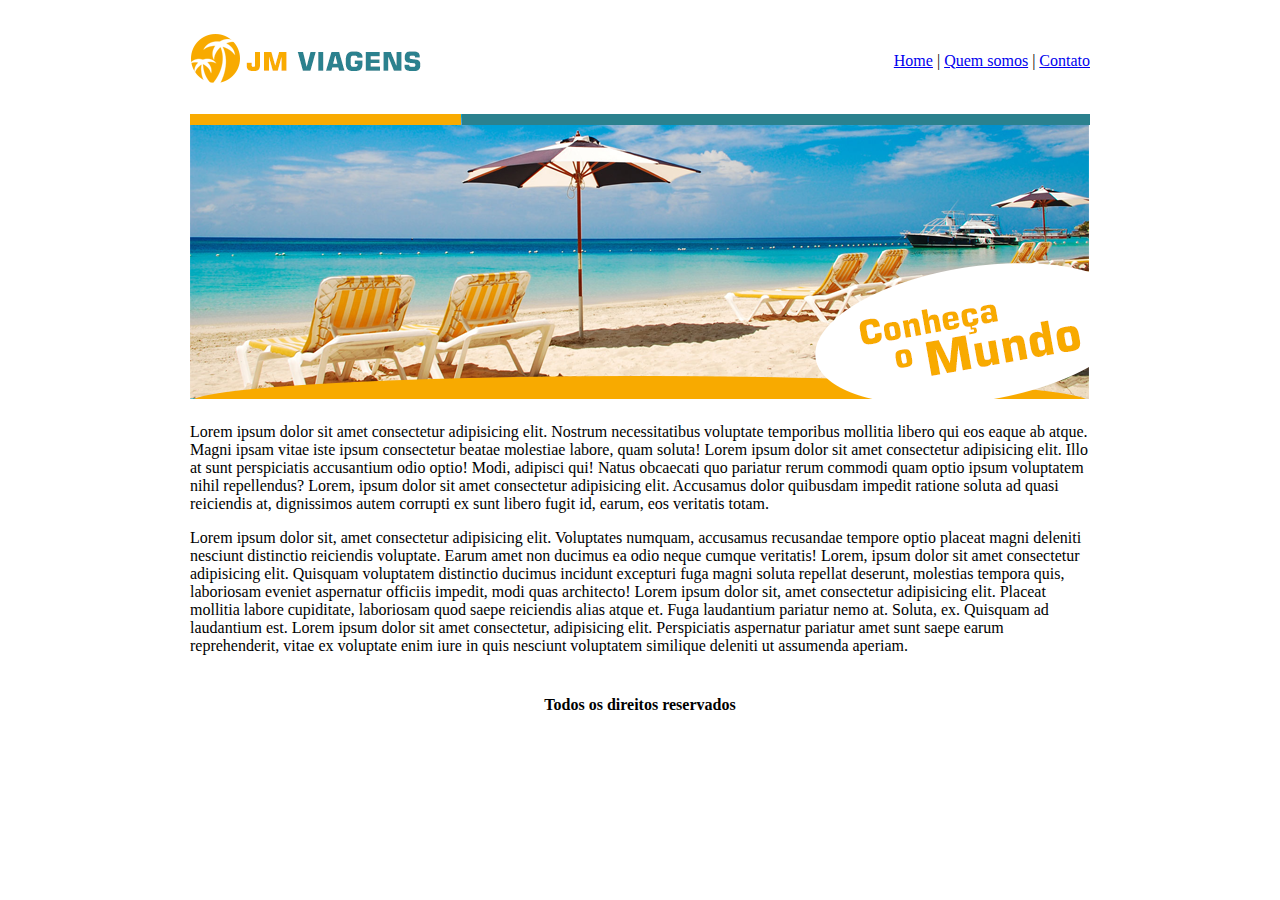
<file: index.html>
<!DOCTYPE html>
<html lang="en">
<head>
    <meta charset="UTF-8">
    <meta http-equiv="X-UA-Compatible" content="IE=edge">
    <meta name="viewport" content="width=device-width, initial-scale=1.0">
    <title>JM Viagens - pagina inicial</title>
</head>
<body>
    <table border="0" width="900" align="center">
        
        <tr>
            <td>
                <img src="./imagens/logo.png" alt="logo">
            </td>
            <td align="right">
                <a href="index.html">Home</a> |
                <a href="quem-somos.html">Quem somos</a> |
                <a href="contato.html">Contato</a>
            </td>
        </tr>
        
        <tr>
            <td colspan="2">
                <img src="./imagens/principal.png" alt="banner">
            </td>
        </tr>

        <tr>
            <td colspan="2">
                <p>
                    Lorem ipsum dolor sit amet consectetur adipisicing elit. Nostrum necessitatibus voluptate temporibus mollitia libero qui eos eaque ab atque. Magni ipsam vitae iste ipsum consectetur beatae molestiae labore, quam soluta!
                    Lorem ipsum dolor sit amet consectetur adipisicing elit. Illo at sunt perspiciatis accusantium odio optio! Modi, adipisci qui! Natus obcaecati quo pariatur rerum commodi quam optio ipsum voluptatem nihil repellendus?
                    Lorem, ipsum dolor sit amet consectetur adipisicing elit. Accusamus dolor quibusdam impedit ratione soluta ad quasi reiciendis at, dignissimos autem corrupti ex sunt libero fugit id, earum, eos veritatis totam.
                </p>
                <p>
                    Lorem ipsum dolor sit, amet consectetur adipisicing elit. Voluptates numquam, accusamus recusandae tempore optio placeat magni deleniti nesciunt distinctio reiciendis voluptate. Earum amet non ducimus ea odio neque cumque veritatis!
                    Lorem, ipsum dolor sit amet consectetur adipisicing elit. Quisquam voluptatem distinctio ducimus incidunt excepturi fuga magni soluta repellat deserunt, molestias tempora quis, laboriosam eveniet aspernatur officiis impedit, modi quas architecto!
                    Lorem ipsum dolor sit, amet consectetur adipisicing elit. Placeat mollitia labore cupiditate, laboriosam quod saepe reiciendis alias atque et. Fuga laudantium pariatur nemo at. Soluta, ex. Quisquam ad laudantium est.
                    Lorem ipsum dolor sit amet consectetur, adipisicing elit. Perspiciatis aspernatur pariatur amet sunt saepe earum reprehenderit, vitae ex voluptate enim iure in quis nesciunt voluptatem similique deleniti ut assumenda aperiam.
                </p>
            </td>
        </tr>

        <tr>
            <td colspan="2" align="center">
                <h4>Todos os direitos reservados</h4>
            </td>
        </tr>

    </table>
</body>
</html>
</file>
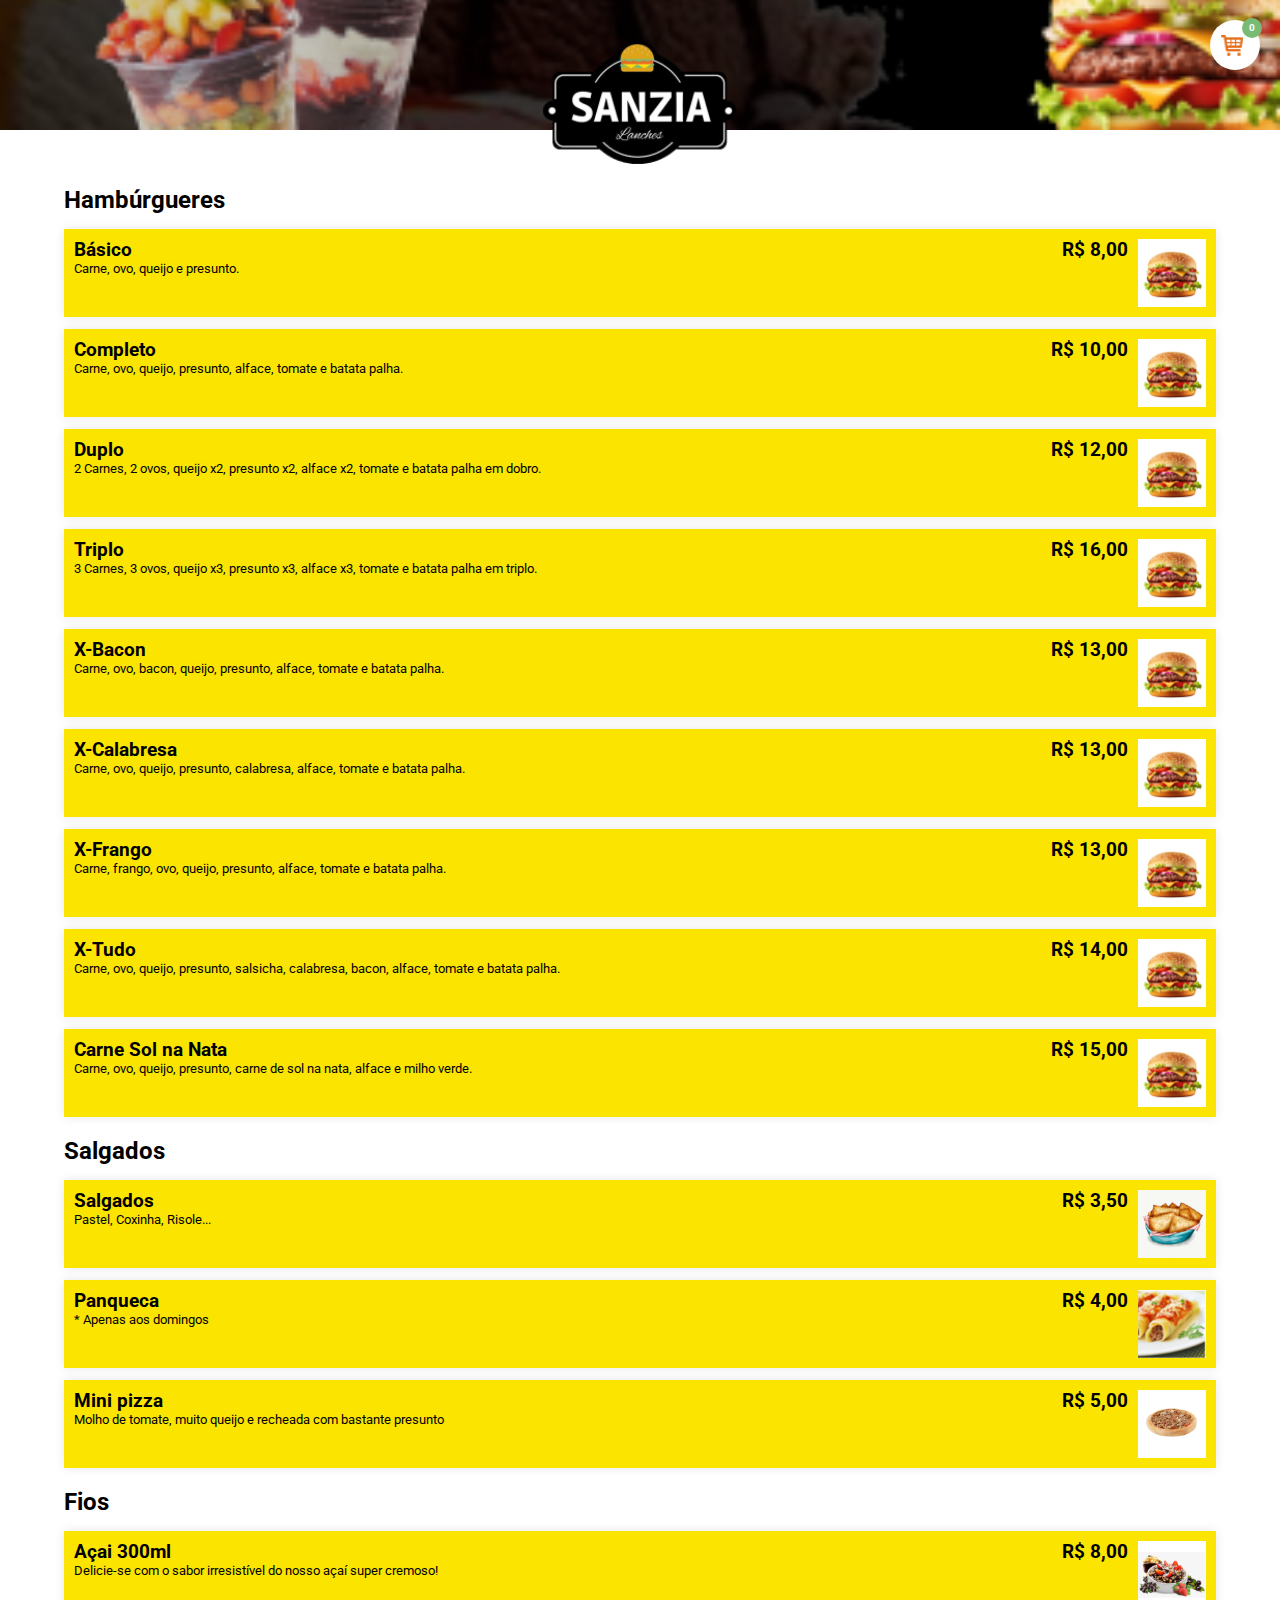
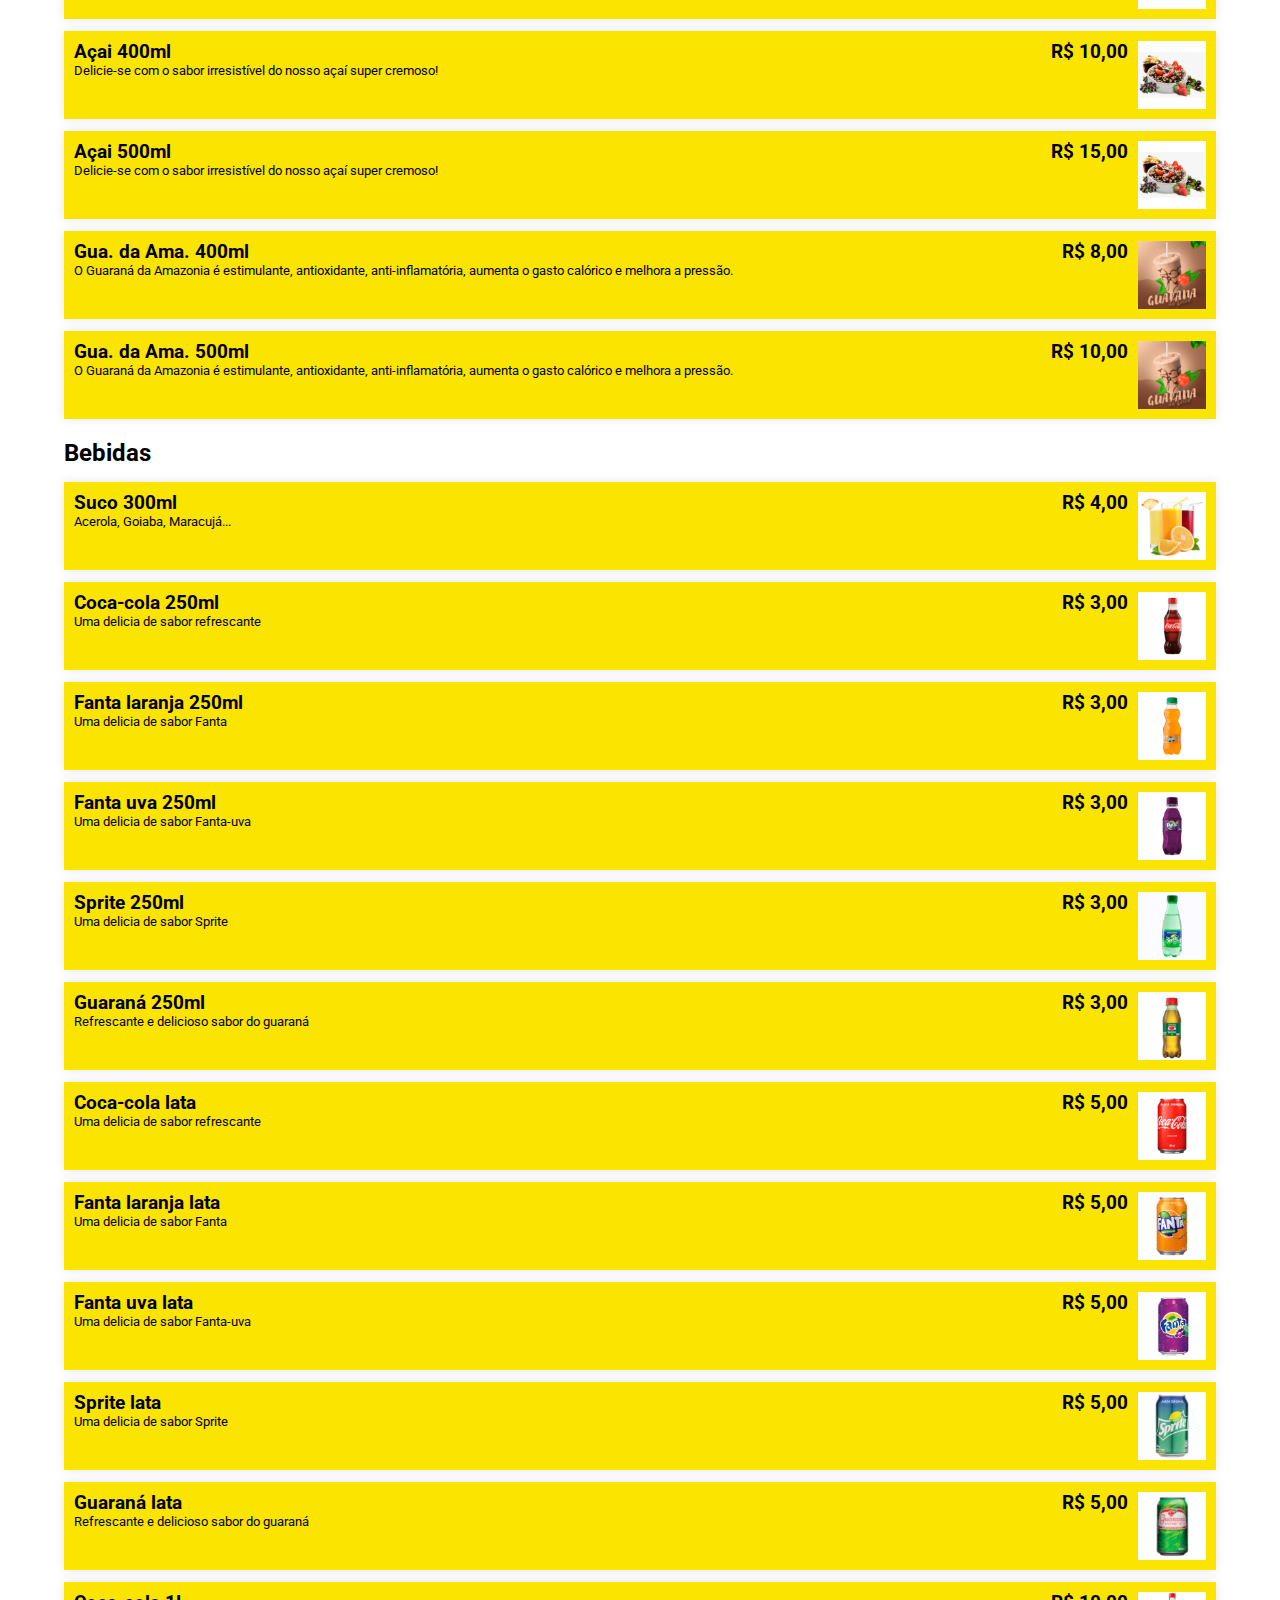
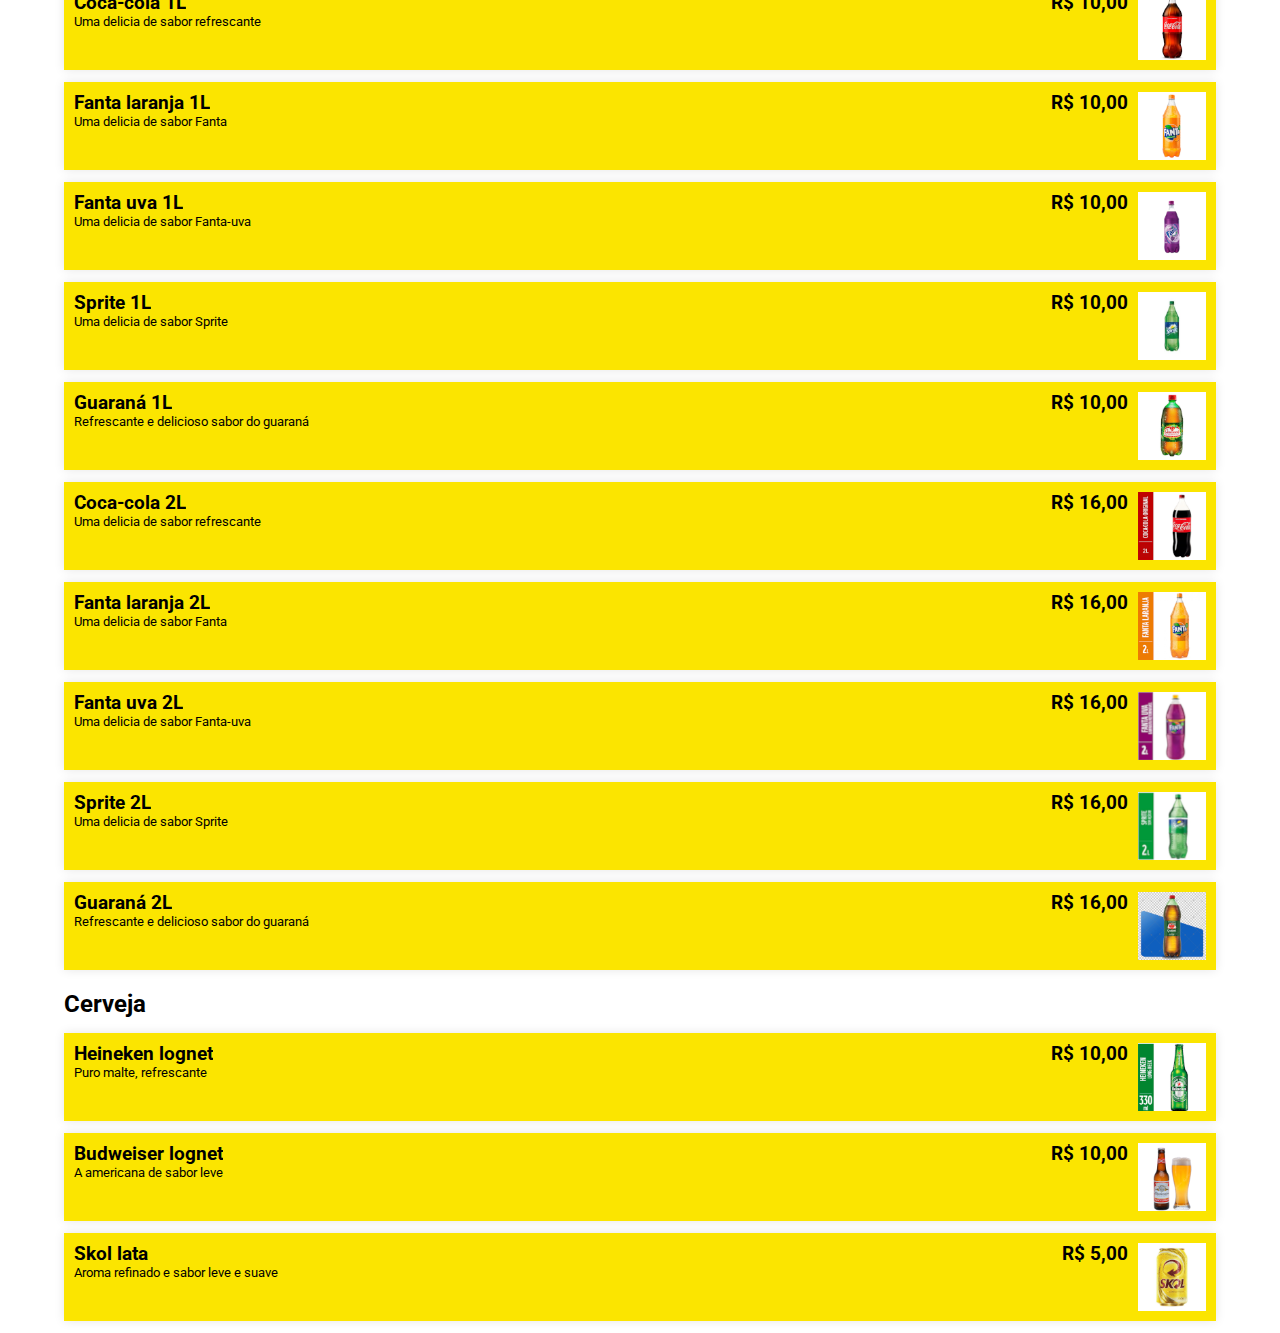
<file: sanzia/index.html>
<!DOCTYPE html>
<html lang="pt-br">

<head>
    <meta charset="UTF-8">
    <meta name="viewport" content="width=device-width, initial-scale=1.0">
    <title>Sanzia lanches</title>
    <link rel="stylesheet" href="assets/styles/index.css">
    <link rel="stylesheet" href="assets/styles/cardapio.css">
</head>

<body>
    <header class="top">
    </header>
    <div>
        <img class="logo" src="assets/images/small/logo_190x120.png" alt="">
    </div>
    <div class="cart open-cart">
        <div class="interator">0</div>
    </div>
    <div id="app">
        <!-- CONTENT -->
    </div>
    <div class="cart-modal">
        <div class="cart-content">
            <h2 class="title-font cart-title">Meu carrinho</h2>
            <div class="cart-button-close closed"></div>
            <table class="tabble-cart">
                <!-- CONTENT -->
            </table>
            <div class="sub-total">
                <span>Total</span>
                <span id="total">R$ 0,00</span>
            </div>
            <h3 class="title-font title-payment">Pagamento</h3>
            <div class="payment">
                <div class="payment-method payment-target" data-method="0">
                    <img width="22" src="assets/images/icons/cash.png" alt="">
                    <span>Dinheiro</span>
                </div>
                <div class="payment-method" data-method="1">
                    <img width="22" src="assets/images/icons/pix.png" alt="">
                    <span>Pix</span>
                </div>
                <div class="payment-method" data-method="2">
                    <img width="22" src="assets/images/icons/card.png" alt="">
                    <span>Cartão</span>
                </div>
            </div>
            <h3 class="title-font title-delivery">Entrega</h3>
            <textarea class="txt-input-cart" id="txt-endereco" rows="4">Rua...</textarea>
            <h3 class="title-font title-obsevation">Observações</h3>
            <textarea class="txt-input-cart" id="txt-observacoes" rows="4">***</textarea>
            <div class="btn-box">
                <button class="btn btn-primary" id="btn-checkout">Fazer pedido</button>
            </div>
        </div>
        <div class="modal-nome">
            <div>
                <h2 class="title-font">Quem esta comprando?</h2>
                <input type="text" id="name" placeholder="Nome">
                <span class="msg-alert"></span>
                <div class="buttons">
                    <button class="btn" id="modal-nome-close">Cancelar</button>
                    <button class="btn btn-primary" id="modal-nome-send">Enviar</button>
                </div>
            </div>
        </div>
    </div>
    <!--qr.linkM5KLIB-->
    <script type="module" src="assets/scripts/index.js"></script>
</body>

</html>
</file>
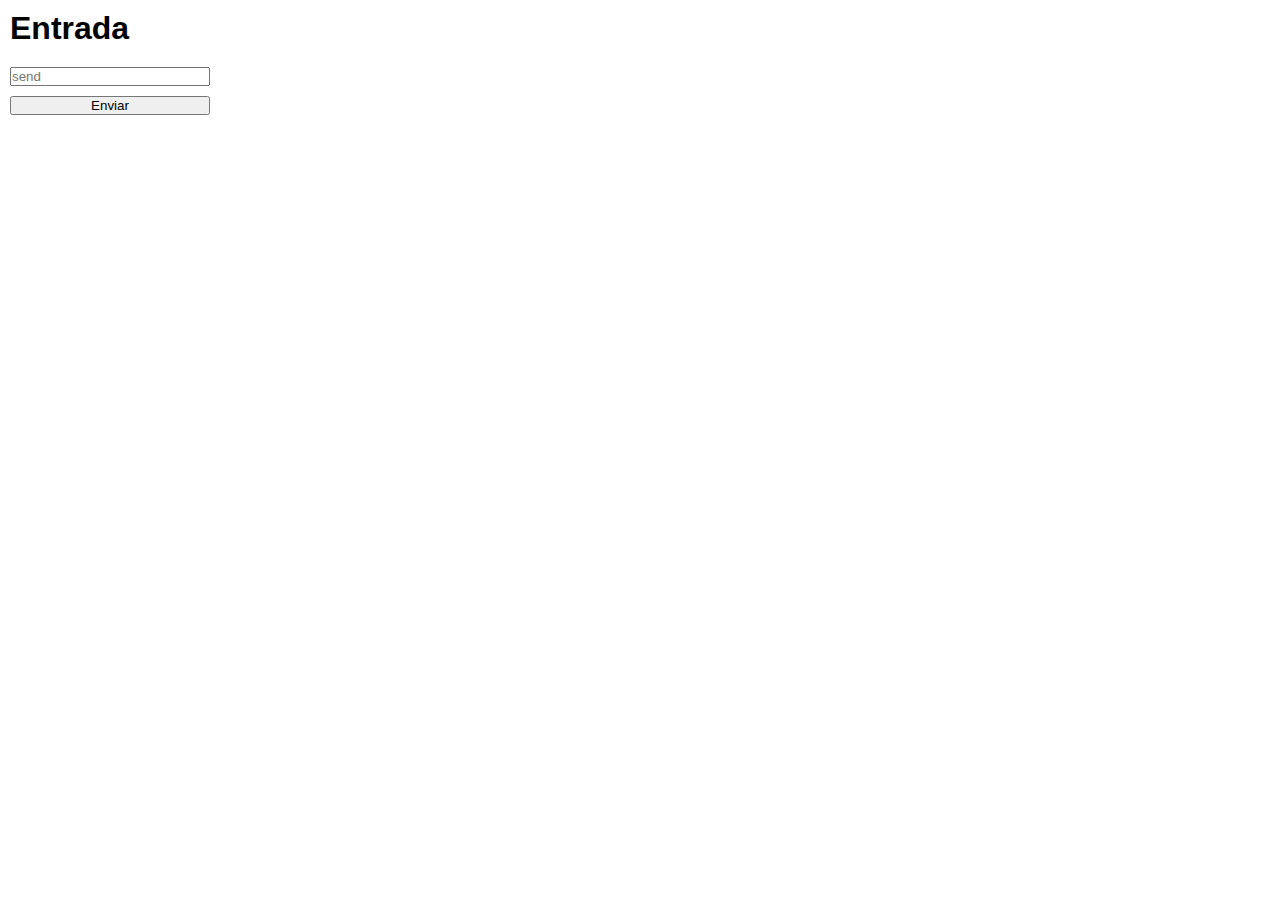
<file: sanzia/test/index.html>
<!DOCTYPE html>
<html lang="pt-br">
<head>
    <meta charset="UTF-8">
    <meta name="viewport" content="width=device-width, initial-scale=1.0">
    <title>Test</title>
    <link rel="stylesheet" href="index.css">
</head>
<body>
    <h1>Entrada</h1>
    <div class="form">
        <input type="text" id="entrada" placeholder="send">
        <button id="enviar">Enviar</button>
    </div>

    <script src="../lib/crypto-js_4.0.0_core.min.js"></script>
    <script src="index.js"></script>
</body>
</html>
</file>
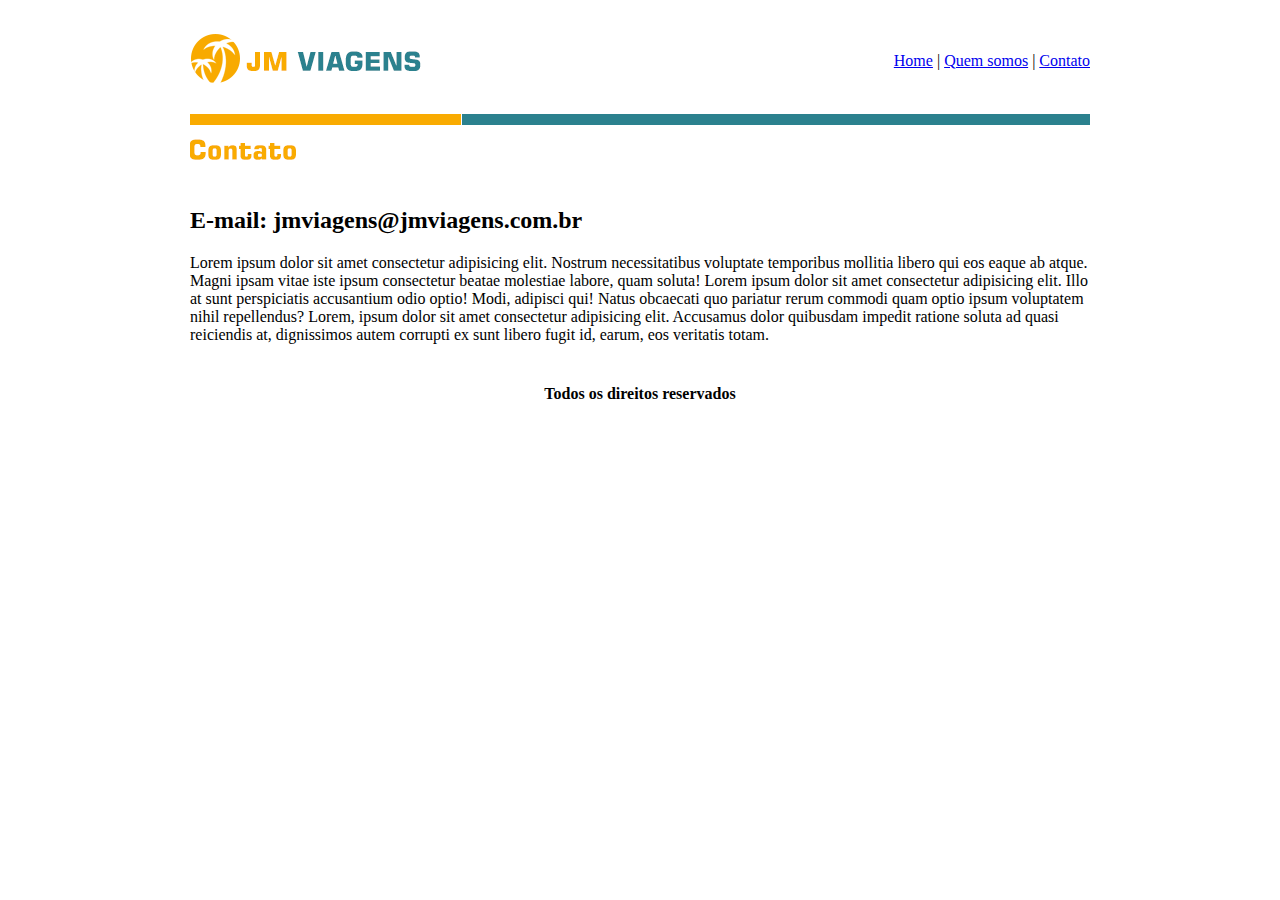
<file: contato.html>
<!DOCTYPE html>
<html lang="en">
<head>
    <meta charset="UTF-8">
    <meta http-equiv="X-UA-Compatible" content="IE=edge">
    <meta name="viewport" content="width=device-width, initial-scale=1.0">
    <title>JM Viagens - contato</title>
</head>
<body>
    <table border="0" width="900" align="center">
        
        <tr>
            <td>
                <img src="./imagens/logo.png" alt="logo">
            </td>
            <td align="right">
                <a href="index.html">Home</a> |
                <a href="quem-somos.html">Quem somos</a> |
                <a href="contato.html">Contato</a>
            </td>
        </tr>
        
        <tr>
            <td colspan="2">
                <img src="./imagens/contato.png" alt="banner">
            </td>
        </tr>

        <tr>
            <td colspan="2">
                <h2>E-mail: jmviagens@jmviagens.com.br</h2>
                <p>
                    Lorem ipsum dolor sit amet consectetur adipisicing elit. Nostrum necessitatibus voluptate temporibus mollitia libero qui eos eaque ab atque. Magni ipsam vitae iste ipsum consectetur beatae molestiae labore, quam soluta!
                    Lorem ipsum dolor sit amet consectetur adipisicing elit. Illo at sunt perspiciatis accusantium odio optio! Modi, adipisci qui! Natus obcaecati quo pariatur rerum commodi quam optio ipsum voluptatem nihil repellendus?
                    Lorem, ipsum dolor sit amet consectetur adipisicing elit. Accusamus dolor quibusdam impedit ratione soluta ad quasi reiciendis at, dignissimos autem corrupti ex sunt libero fugit id, earum, eos veritatis totam.
                </p>
            </td>
        </tr>

        <tr>
            <td colspan="2" align="center">
                <h4>Todos os direitos reservados</h4>
            </td>
        </tr>

    </table>
</body>
</html>
</file>
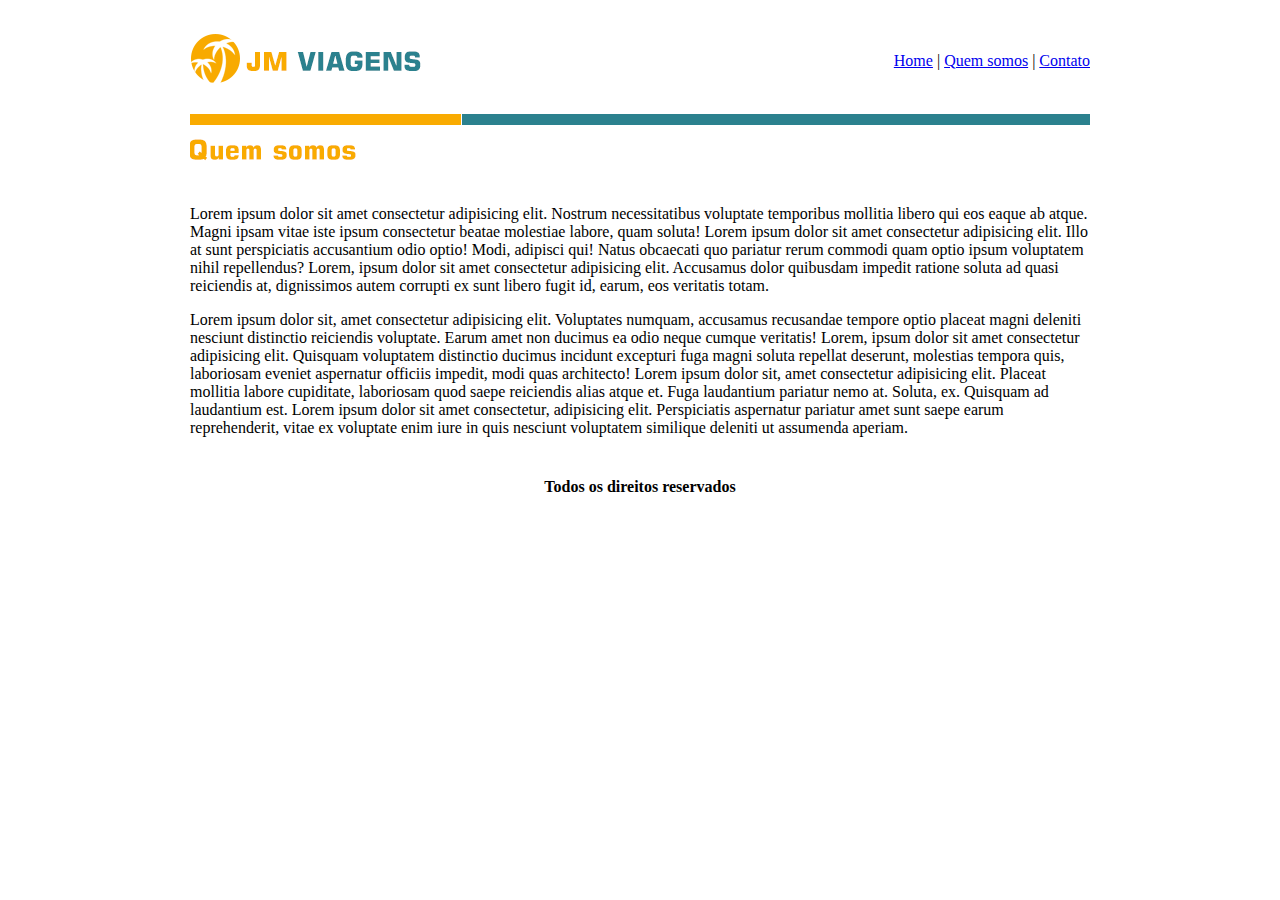
<file: quem-somos.html>
<!DOCTYPE html>
<html lang="en">
<head>
    <meta charset="UTF-8">
    <meta http-equiv="X-UA-Compatible" content="IE=edge">
    <meta name="viewport" content="width=device-width, initial-scale=1.0">
    <title>JM Viagens - quem somos</title>
</head>
<body>
    <table border="0" width="900" align="center">
        
        <tr>
            <td>
                <img src="./imagens/logo.png" alt="logo">
            </td>
            <td align="right">
                <a href="index.html">Home</a> |
                <a href="quem-somos.html">Quem somos</a> |
                <a href="contato.html">Contato</a>
            </td>
        </tr>
        
        <tr>
            <td colspan="2">
                <img src="./imagens/quem_somos.png" alt="banner">
            </td>
        </tr>

        <tr>
            <td colspan="2">
                <p>
                    Lorem ipsum dolor sit amet consectetur adipisicing elit. Nostrum necessitatibus voluptate temporibus mollitia libero qui eos eaque ab atque. Magni ipsam vitae iste ipsum consectetur beatae molestiae labore, quam soluta!
                    Lorem ipsum dolor sit amet consectetur adipisicing elit. Illo at sunt perspiciatis accusantium odio optio! Modi, adipisci qui! Natus obcaecati quo pariatur rerum commodi quam optio ipsum voluptatem nihil repellendus?
                    Lorem, ipsum dolor sit amet consectetur adipisicing elit. Accusamus dolor quibusdam impedit ratione soluta ad quasi reiciendis at, dignissimos autem corrupti ex sunt libero fugit id, earum, eos veritatis totam.
                </p>
                <p>
                    Lorem ipsum dolor sit, amet consectetur adipisicing elit. Voluptates numquam, accusamus recusandae tempore optio placeat magni deleniti nesciunt distinctio reiciendis voluptate. Earum amet non ducimus ea odio neque cumque veritatis!
                    Lorem, ipsum dolor sit amet consectetur adipisicing elit. Quisquam voluptatem distinctio ducimus incidunt excepturi fuga magni soluta repellat deserunt, molestias tempora quis, laboriosam eveniet aspernatur officiis impedit, modi quas architecto!
                    Lorem ipsum dolor sit, amet consectetur adipisicing elit. Placeat mollitia labore cupiditate, laboriosam quod saepe reiciendis alias atque et. Fuga laudantium pariatur nemo at. Soluta, ex. Quisquam ad laudantium est.
                    Lorem ipsum dolor sit amet consectetur, adipisicing elit. Perspiciatis aspernatur pariatur amet sunt saepe earum reprehenderit, vitae ex voluptate enim iure in quis nesciunt voluptatem similique deleniti ut assumenda aperiam.
                </p>
            </td>
        </tr>

        <tr>
            <td colspan="2" align="center">
                <h4>Todos os direitos reservados</h4>
            </td>
        </tr>

    </table>
</body>
</html>
</file>
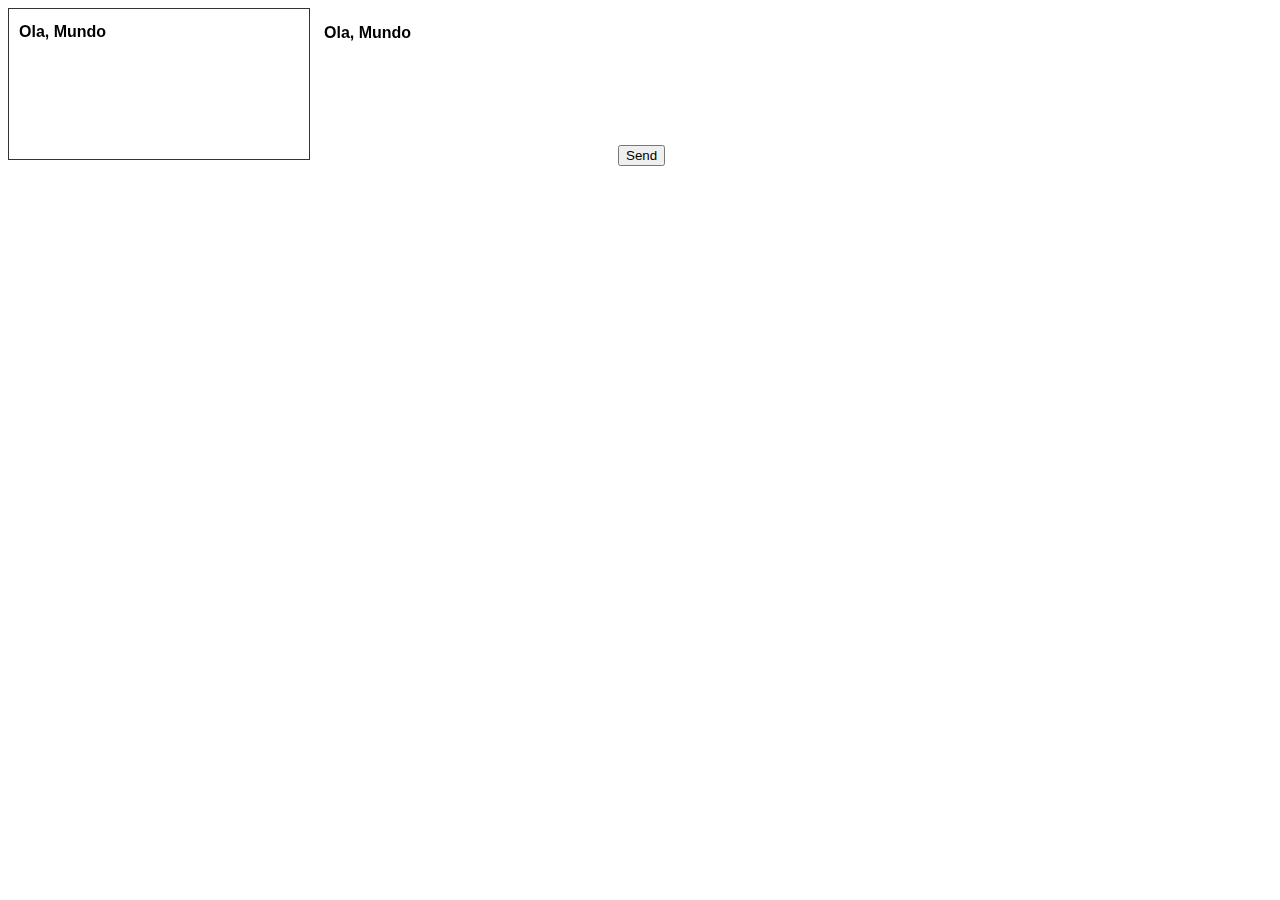
<file: sanzia/canva.html>
<!DOCTYPE html>
<html lang="pt-br">
<head>
    <meta charset="UTF-8">
    <meta name="viewport" content="width=device-width, initial-scale=1.0">
    <title>Document</title>
    <style>
        #canva {
            border: 1px solid #333;
            background-color: #fff;
        }
    </style>
</head>
<body>
    <canvas id="canva"></canvas>
    <img id="testImg" src="[data-uri]" alt="">
    <button id="send">Send</button>
    <script>
        const canva = document.getElementById("canva");
        const ctx = canva.getContext("2d");
        // font = weight size family
        ctx.font = "bold 16px Arial";
        //ctx.strokeText("Ola, Mundo 2", 100, 16);
        //ctx.strokeStyle = "#000000";
        ctx.fillStyle = "#000000";
        ctx.textAlign = "left"; // left center right
        ctx.textBaseline = "top"; // top bottom middle
        //ctx.direction = "rtl";
        ctx.fillText("Ola, Mundo", 10, 16);
        //var jpegUrl = canva.toDataURL("image/jpeg");
        var pngUrl = canva.toDataURL(); // PNG is the default

        const img = document.getElementById("testImg");
        //img.src = jpegUrl;
        img.src = pngUrl;

        const send = document.getElementById("send");
        send.onclick = () => {
            console.log("ljbhoiuhok");
            window.open('https://web.whatsapp.com/send?phone=558499905176&text=' + pngUrl);
        }

        //[data-uri]
        
    </script>
</body>
</html>
</file>
<file: sanzia/assets/styles/index.css>
@import url('https://fonts.googleapis.com/css2?family=Bebas+Neue&family=Lobster&family=Montserrat:ital,wght@0,100..900;1,100..900&family=Roboto:ital,wght@0,100;0,300;0,400;0,500;0,700;0,900;1,100;1,300;1,400;1,500;1,700;1,900&display=swap');

:root {
    --one: #000000ff;
    --two: #fbe500ff;
    --three: #e56d1aff;
    --four: #78bb74ff;
    --bk-body: #ffffffff;
}

* {
    margin: 0;
    padding: 0;
    box-sizing: border-box !important;
    font-family: "Roboto", sans-serif;
    font-weight: 400;
    font-style: normal;
}

body {
    background-color: var(--bk-body);
}

.right {
    text-align: right;
}

.left {
    text-align: left;
}

.center {
    text-align: center;
}

.title-font {
    font-weight: 700;
}

.btn {
    padding: 10px;
    text-align: center;
    font-size: 18px;
    font-weight: 700;
    border: none;
    background-color: #f9f9f9;
    color: #000;
    box-shadow: 0px 0px 10px 0px rgba(0, 0, 0, 0.1);
    cursor: pointer;
    transition: 0.2s;
}

.btn:hover {
    filter: brightness(95%);
}

.btn:active {
    filter: brightness(90%);
}

.btn-primary {
    background-color: var(--four);
    color: #fff;
}

.msg-alert {
    display: block;
    color: red;
    margin: 5px 0;
}
</file>
<file: sanzia/assets/styles/cardapio.css>
.top {
    width: 100%;
    height: 130px;
    background-image: url("../images/small/top_banner_360x130.png");
    background-repeat: no-repeat;
    background-size: 100%;
    background-position: 0 bottom;
}

.logo {
    display: block;
    width: 200px;
    margin: 0 auto;
    margin-top: -90px;
}

/* CART */
.cart {
    width: 50px;
    height: 50px;
    border-radius: 25px;
    background-color: #fff;
    position: fixed;
    top: 20px;
    right: 20px;
    background-image: url("../images/icons/cart.png");
    background-repeat: no-repeat;
    background-size: 22px;
    background-position: 40% center;
    cursor: pointer;
}

.cart .interator {
    width: 20px;
    height: 20px;
    border-radius: 10px;
    background-color: var(--four);
    float: right;
    margin-top: -2px;
    margin-right: -2px;
    color: #fff;
    font-size: 10px;
    text-align: center;
    font-weight: bold;
    line-height: 20px;
    user-select: none;
}

/* SECTION */
.card-container {
    width: 90%;
    margin: 0 auto;
}

.title-container {
    font-weight: bold;
    margin-top: 20px;
    margin-bottom: 15px;
}

.card {
    padding: 10px;
    background-color: var(--two);
    display: flex;
    justify-content: space-between;
    max-height: 88px;
    overflow: hidden;
    margin: 12px 0;
    box-shadow: 0px 0px 10px 0px rgba(0, 0, 0, 0.1);
    cursor: pointer;
}

.card-label {
    flex: 1;
    max-height: 68px;
    overflow: hidden;
}

.card-label p {
    font-size: 13px;
}

.card-header {
    display: flex;
    justify-content: space-between;
}

.card-title {
    text-wrap: nowrap;
    overflow-x: hidden;
}

.card-price {
    text-wrap: nowrap;
    margin-left: 10px;
}

.card-image {
    background-color: #fff;
    margin-left: 10px;
}

.card-image img {
    width: 68px;
    height: 68px;
}

.card-selected {
    background-color: var(--three);
    color: #fff;
}

/* CART MODAL */
.cart-modal {
    width: 100vw;
    height: 100vh;
    background-color: rgba(0,0,0,0.6);
    position: fixed;
    top: 0;
    left: 0;
    display: none;
}

.cart-modal-show {
    display: block;
}

.cart-content {
    position: relative;
    width: 90%;
    margin: 20px auto;
    height: calc(100vh - 40px);
    background-color: #fff;
    padding: 10px;
    overflow-y: scroll;
}

.cart-title {
    padding: 5px 0;
    border-bottom: 1px solid rgba(0, 0, 0, 0.1);
}

.cart-button-close {
    position: absolute;
    width: 36px;
    height: 36px;
    border-radius: 17px;
    top: 10px;
    right: 10px;
    box-shadow: 0px 0px 10px -5px rgba(0, 0, 0, 0.6);
    background-image: url("../images/icons/close.png");
    background-color: #f9f9f9;
    background-repeat: no-repeat;
    background-position: center;
    cursor: pointer;
}

.cart-button-close:active {
    background-color: rgba(0,0,0,0.1);
}

.tabble-cart {
    margin-top: 15px;
    width: 100%;
    border-collapse: collapse;
}

.tabble-cart td {
    border-bottom: 1px solid rgba(0, 0, 0, 0.1);
    padding-bottom: 5px;
    font-size: 14px;
    vertical-align: middle;
    padding: 5px;
    user-select: none;
}

.cell-price {
    text-wrap: nowrap;
}

.cell-buttons {
    padding: 5px 10px !important;
    cursor: pointer;
}

.cell-amount {
    padding: 5px 10px;
}

/* SUB TOTAL */

.sub-total {
    text-align: right;
    margin-top: 10px;
}

.sub-total span {
    font-size: 18px;
    font-weight: bold;
}

/* PAYMENT */
.title-payment {
    margin-top: 20px;
    margin-bottom: 10px;
}

.payment {
    display: flex;
}

.payment-method {
    width: 60px;
    height: 60px;
    text-align: center;
    margin-right: 10px;
    border: 1px solid var(--three);
    display: flex;
    align-items: center;
    justify-content: center;
    flex-direction: column;
}

.payment-method span {
    font-size: 8px;
    color: var(--three);
    margin-top: 5px;
}

.payment-target {
    background-color: var(--two);
}

/* DELIVERY */
.title-delivery,
.title-obsevation {
    margin-top: 20px;
    margin-bottom: 10px;
}

.localization {
    padding: 10px;
    border-top: 1px solid rgba(0,0,0,0.1);
    border-bottom: 1px solid rgba(0,0,0,0.1);
    align-items: center;
    justify-content: space-between;
    display: none;
}

.localization-show {
    display: flex;
}

.button-toggle {
    display: block;
    background-color: #d2d2d2;
    width: 40px;
    height: 20px;
    border-radius: 10px;
    cursor: pointer;
    position: relative;
    transition: 0.2s;
}

.button-toggle::before {
    content: "";
    display: block;
    width: 18px;
    height: 18px;
    background-color: #fff;
    border-radius: 9px;
    position: absolute;
    margin: 1px;
    transition: 0.2s;
}

#checkbox-lacalization:checked + .button-toggle {
    background-color: var(--three);
}

#checkbox-lacalization:checked + .button-toggle::before {
    transform: translateX(20px);
}

.localization input {
    display: none;
}

.txt-input-cart {
    display: block;
    width: 100%;
    margin: 10px 0px;
    padding: 10px;
    border: 1px solid rgba(0, 0, 0, 0.1);
    outline: 1px solid rgba(0, 0, 0, 0.2);
}

.btn-box {
    display: flex;
    justify-content: center;
    margin: 40px 0;
}

.modal-nome {
    position: absolute;
    width: 100%;
    height: 100%;
    padding: 10px;
    background-color: #fff;
    top: 50%;
    left: 50%;
    transform: translate(-50%, -50%);
    display: none;
    align-items: center;
    justify-content: center;
}

.modal-nome-show {
    display: flex;
}

.modal-nome h2 {
    margin-bottom: 10px;
}

.modal-nome input {
    font-size: 16px;
    padding: 10px;
    width: 100%;
    border: 1px solid rgba(0, 0, 0, 0.1);
    outline: 1px solid rgba(0, 0, 0, 0.2);
}

.modal-nome .buttons {
    display: flex;
    justify-content: space-between;
    margin-top: 10px;
}
</file>
<file: sanzia/test/index.css>
* {
    margin: 0;
    padding: 0;
    font-family: Arial, Helvetica, sans-serif;
}

h1 {
    margin: 10px;
}

.form {
    display: flex;
    flex-direction: column;
    width: 200px;
    padding: 10px;
}

.form > * {
    margin-bottom: 10px;
}
</file>
